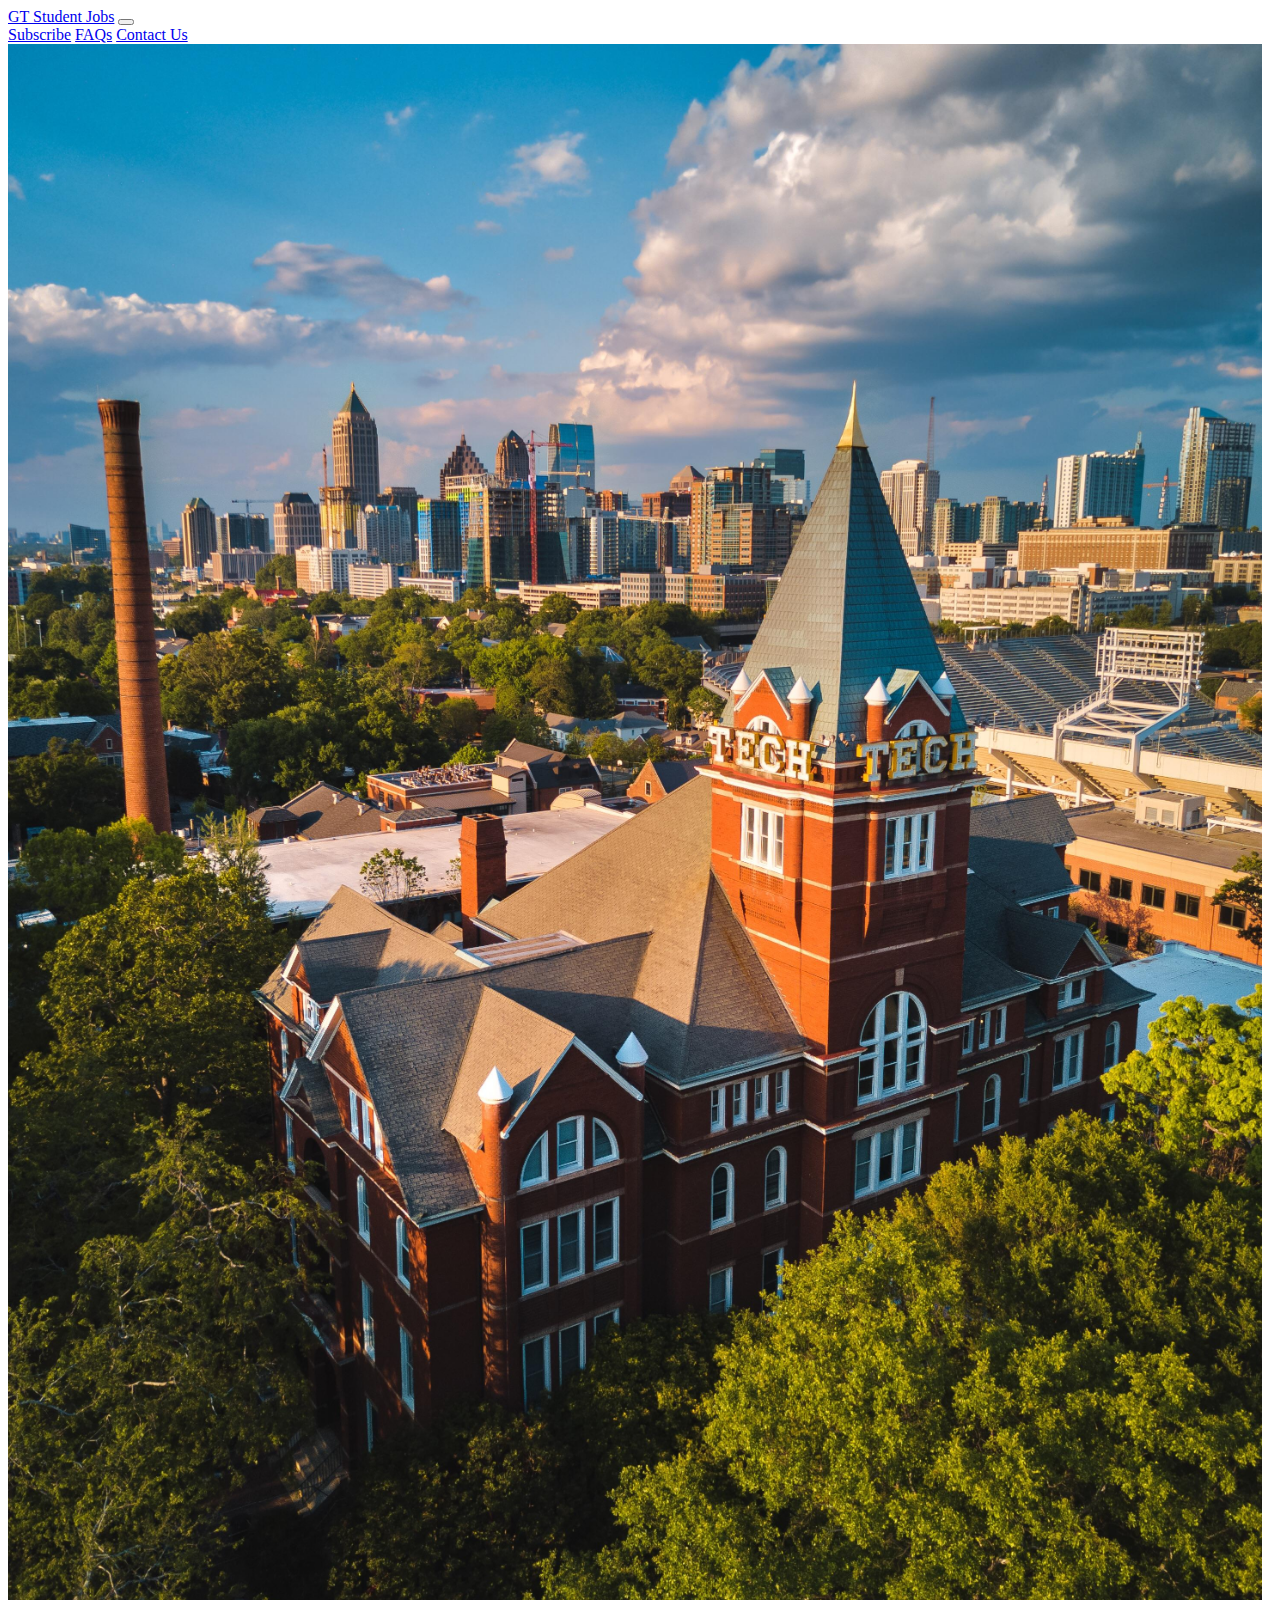
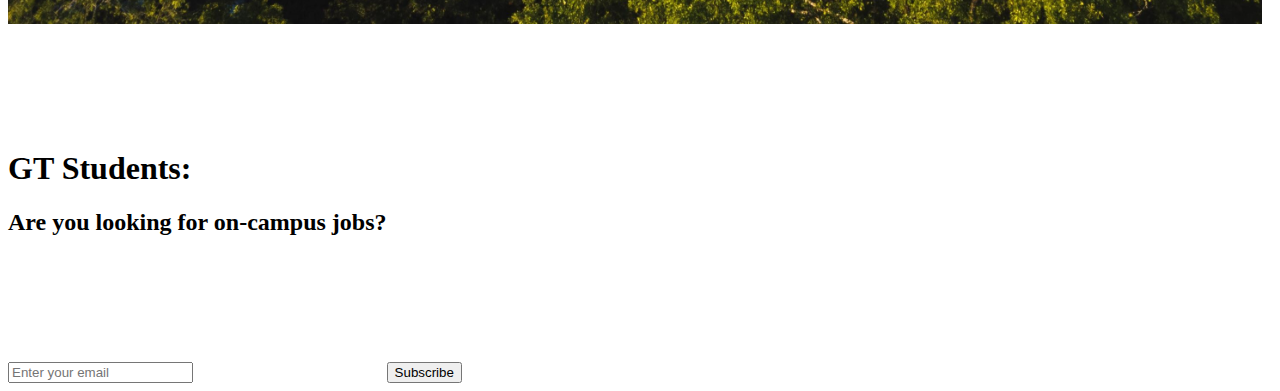
<file: index.html>
<!DOCTYPE html>

<html>

<head>
    <meta charset="utf-8">
    <meta http-equiv="X-UA-Compatible" content="IE=edge">
    <title></title>
    <meta name="description" content="">
    <meta name="viewport" content="width=device-width, initial-scale=1">
    <link href="https://cdn.jsdelivr.net/npm/bootstrap@5.0.0-beta1/dist/css/bootstrap.min.css" rel="stylesheet" integrity="sha384-giJF6kkoqNQ00vy+HMDP7azOuL0xtbfIcaT9wjKHr8RbDVddVHyTfAAsrekwKmP1" crossorigin="anonymous">
    <link rel="stylesheet" href="main.css">
</head>

<body>
    <nav class="navbar navbar-expand-lg navbar-dark bg-dark">
        <a class="navbar-brand px-5" href="#">GT Student Jobs</a>
        <button class="navbar-toggler" type="button" data-toggle="collapse" data-target="#navbarNavAltMarkup" aria-controls="navbarNavAltMarkup" aria-expanded="false" aria-label="Toggle navigation">
          <span class="navbar-toggler-icon"></span>
        </button>
        <div class="collapse navbar-collapse" id="navbarNavAltMarkup">
            <div class="navbar-nav">
                <a class="nav-item nav-link active px-5" href="#">Subscribe</a>
                <a class="nav-item nav-link px-5" href="#">FAQs</a>
                <a class="nav-item nav-link px-5" href="#">Contact Us</a>
            </div>
        </div>
    </nav>
    <div class="container content">
        <div class="row">
            <div class="col-sm fill">
                <img src="gt.jpg" class="" alt="..." style="width:170px;height:auto;margin-right:20px;">
            </div>
            <div class="col-sm" style="margin-top:10%">
                <h1>GT Students: <br></h1>
                <h2>Are you looking for on-campus jobs?</h2>
                <div class="input-group" style="margin-top:10%">
                    <input type="email" class="form-control" placeholder="Enter your email">
                    <span class="input-group-btn">
                    <button class="btn btn-success" type="submit" style="margin-left:15%">Subscribe</button>
                    </span>
                </div>
            </div>
        </div>
    </div>
    </div>

    <script src=" " async defer></script>
    <script src="https://cdn.jsdelivr.net/npm/bootstrap@5.0.0-beta1/dist/js/bootstrap.bundle.min.js " integrity="sha384-ygbV9kiqUc6oa4msXn9868pTtWMgiQaeYH7/t7LECLbyPA2x65Kgf80OJFdroafW " crossorigin="anonymous "></script>
</body>

</html>
</file>
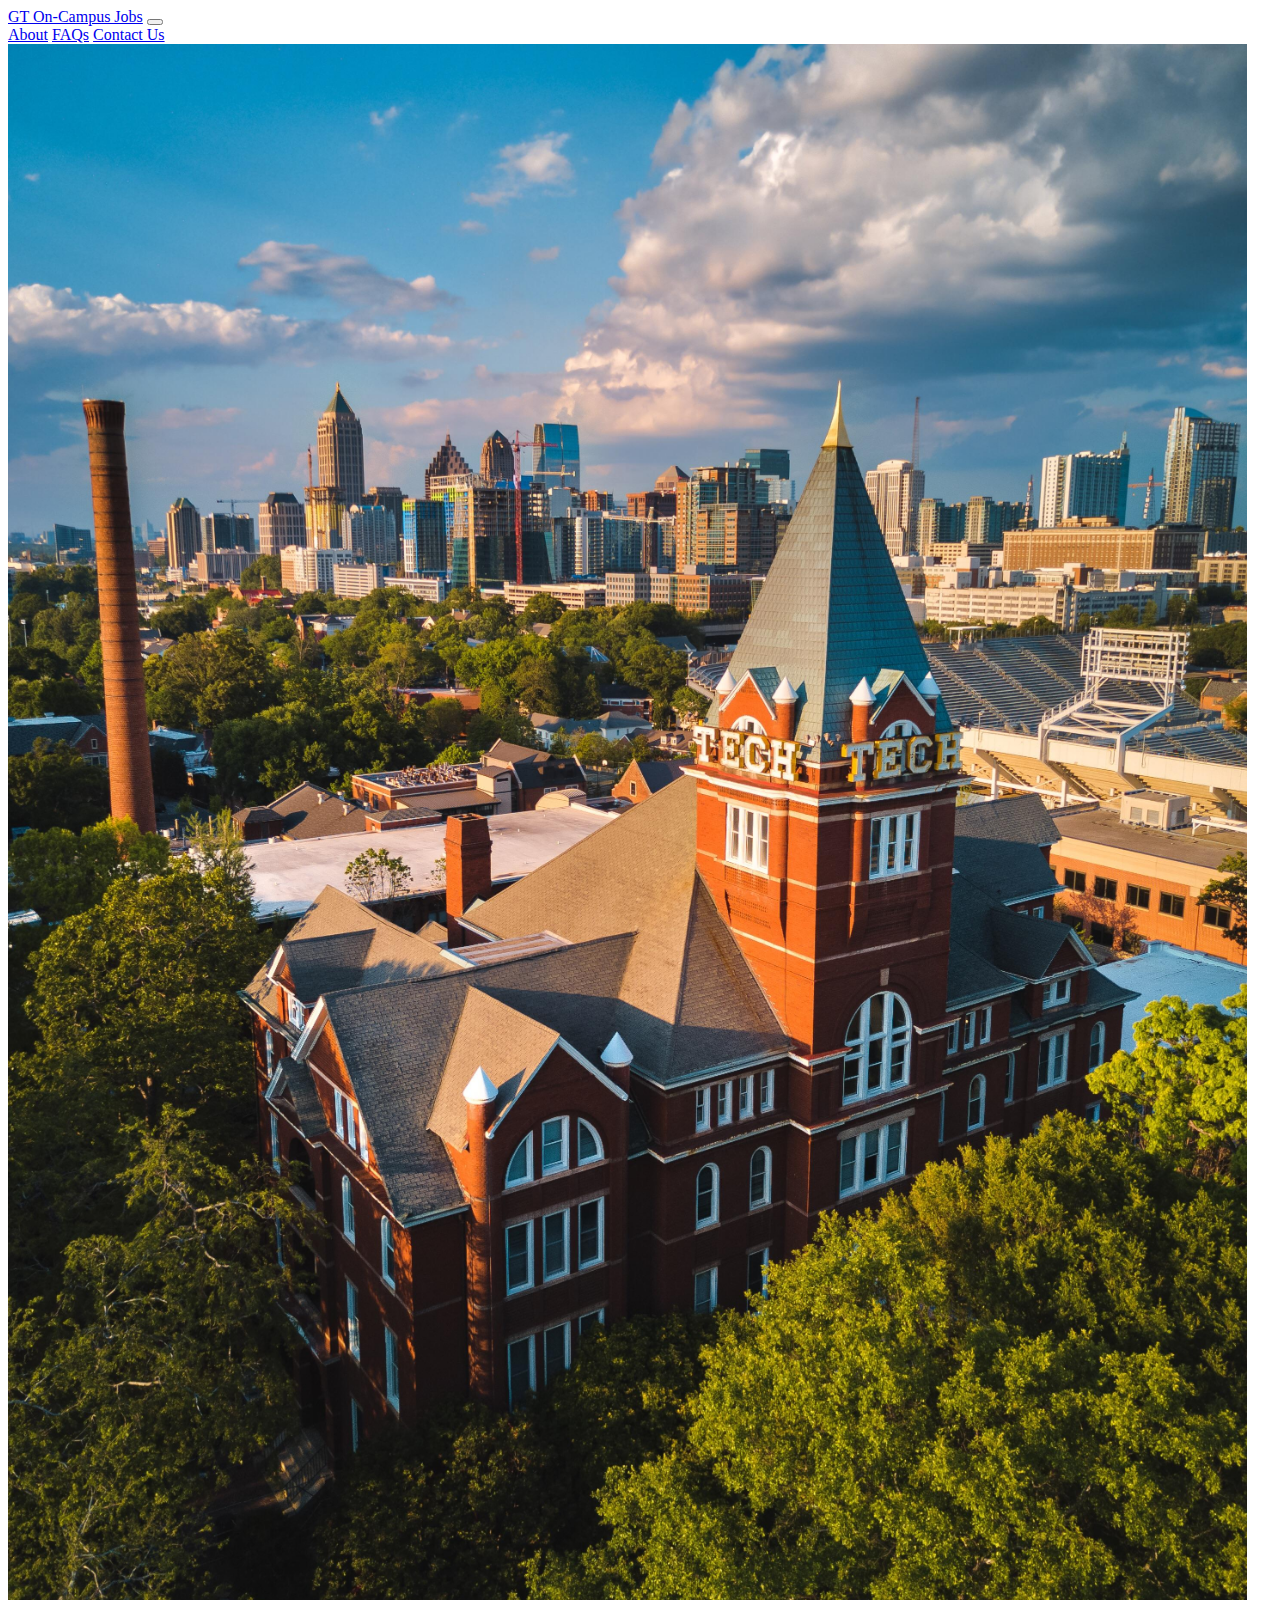
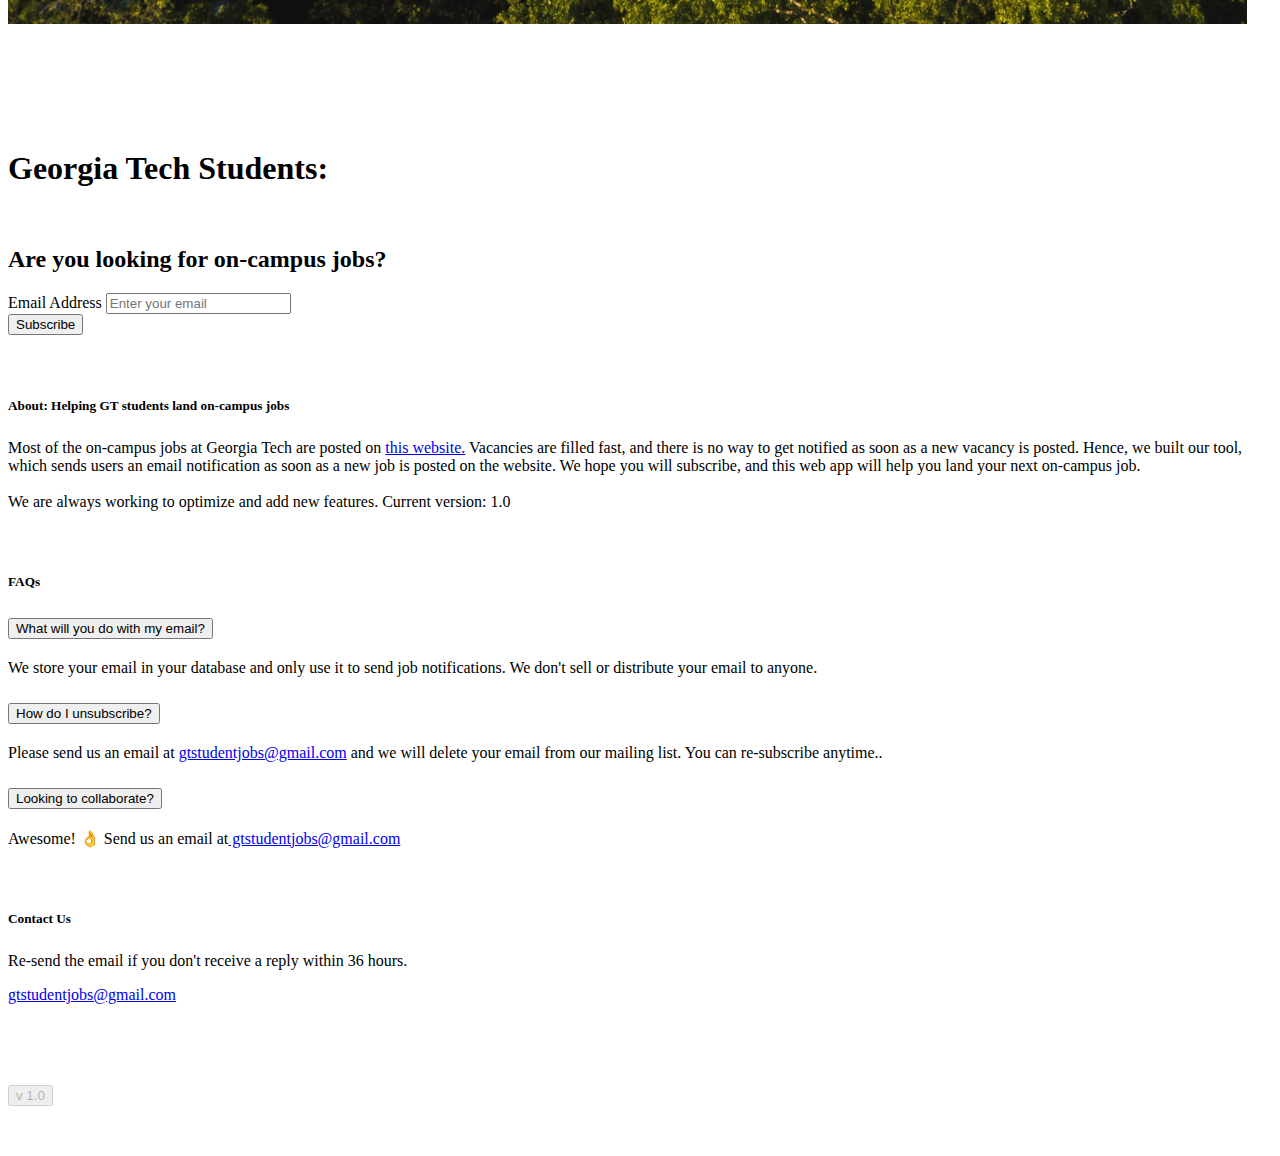
<file: templates/index.html>
<!DOCTYPE html>

<html>

<head>
    <meta charset="utf-8">
    <meta http-equiv="X-UA-Compatible" content="IE=edge">
    <title>GT On-Campus Jobs</title>
    <meta name="description" content="">
    <meta name="viewport" content="width=device-width, initial-scale=1">
    <link href="https://cdn.jsdelivr.net/npm/bootstrap@5.0.0-beta1/dist/css/bootstrap.min.css" rel="stylesheet" integrity="sha384-giJF6kkoqNQ00vy+HMDP7azOuL0xtbfIcaT9wjKHr8RbDVddVHyTfAAsrekwKmP1" crossorigin="anonymous">
    <link rel="stylesheet" href="../static/css/main.css">
    <script src="https://www.google.com/recaptcha/api.js" async defer></script>
</head>

<body>
    <nav class="navbar navbar-expand-lg navbar-dark bg-dark">
        <a class="navbar-brand px-5" href="#">GT On-Campus Jobs</a>
        <button class="navbar-toggler" type="button" data-toggle="collapse" data-target="#navbarNavAltMarkup" aria-controls="navbarNavAltMarkup" aria-expanded="false" aria-label="Toggle navigation">
            <span class="navbar-toggler-icon"></span>
        </button>
        <div class="collapse navbar-collapse" id="navbarNavAltMarkup">
            <div class="navbar-nav">
                <a class="nav-item nav-link px-5" href="#about">About</a>
                <a class="nav-item nav-link px-5" href="#faq">FAQs</a>
                <a class="nav-item nav-link px-5" href="#contact">Contact Us</a>
            </div>
        </div>
    </nav>
    <div class="container" style="margin-left:0px;">
        <div class="row">
            <div class="col-sm fill">
                <img src="../static/img/gt.jpg" class="fill" alt="..." style="width:100%;height:100%;margin-right:50px;">
            </div>
            <div class="col-sm" style="margin-top:10%">
                <h1>Georgia Tech Students: <br><br></h1>
                <h2>Are you looking for on-campus jobs?</h2>
                <form id="subscribe-form" action="/subscribe" method="POST" class="input-group d-flex flex-column mt-5" onsubmit="return onSubmit()">
                    <div class="form-group">
                        <label for="email" class="d-none">Email Address</label>
                        <input type="email" class="form-control" id="email" name="email" placeholder="Enter your email" required>
                    </div>
                    <div class="g-recaptcha my-3" data-sitekey="6LfmWh8aAAAAAE-ClXZmJf9C4lhrqavQc_Rq5_fT"></div>
                    <button class="btn btn-success" type="submit">Subscribe</button>
                </form>

            </div>
        </div>
    </div>

    <div class="container" id="about" style="margin-top:5%;">
        <div class="row">
            <div class="col-md card" style="margin-right:20px;">
                <div class="card-body">
                    <h5 class="card-title">About: Helping GT students land on-campus jobs</h5>
                    <h6 class="card-subtitle mb-2 text-muted"></h6>
                    <p class="card-text">Most of the on-campus jobs at Georgia Tech are posted on
                        <a href="https://studentcenter.gatech.edu/campus-jobs" target="blank">this website.</a> Vacancies are filled fast, and there is no way to get notified as soon as a new vacancy is posted. Hence, we built our tool, which sends users
                        an email notification as soon as a new job is posted on the website. We hope you will subscribe, and this web app will help you land your next on-campus job.<br> <br>We are always working to optimize and add new features. Current
                        version: 1.0
                    </p>
                </div>
            </div>
        </div>
    </div>


    <div class="container" id="faq" style="margin-top: 5%;">
        <h5>FAQs</h5>
        <div class="accordion accordion-flush" id="accordionFlushExample">
            <div class="accordion-item">
                <h2 class="accordion-header" id="flush-headingOne">
                    <button class="accordion-button collapsed" type="button" data-bs-toggle="collapse" data-bs-target="#flush-collapseOne" aria-expanded="false" aria-controls="flush-collapseOne">
              What will you do with my email?
            </button>
                </h2>
                <div id="flush-collapseOne" class="accordion-collapse collapse" aria-labelledby="flush-headingOne" data-bs-parent="#accordionFlushExample">
                    <div class="accordion-body">We store your email in your database and only use it to send job notifications. We don't sell or distribute your email to anyone.</div>
                </div>
            </div>
            <div class="accordion-item">
                <h2 class="accordion-header" id="flush-headingTwo">
                    <button class="accordion-button collapsed" type="button" data-bs-toggle="collapse" data-bs-target="#flush-collapseTwo" aria-expanded="false" aria-controls="flush-collapseTwo">
              How do I unsubscribe?
            </button>
                </h2>
                <div id="flush-collapseTwo" class="accordion-collapse collapse" aria-labelledby="flush-headingTwo" data-bs-parent="#accordionFlushExample">
                    <div class="accordion-body">Please send us an email at <a href="mailto:gtstudentjobs@gmail.com" target="blank">gtstudentjobs@gmail.com</a> and we will delete your email from our mailing list. You can re-subscribe anytime.</a>.<br>
                    </div>
                </div>
            </div>
            <div class="accordion-item">
                <h2 class="accordion-header" id="flush-headingThree">
                    <button class="accordion-button collapsed" type="button" data-bs-toggle="collapse" data-bs-target="#flush-collapseThree" aria-expanded="false" aria-controls="flush-collapseThree">
              Looking to collaborate?
            </button>
                </h2>
                <div id="flush-collapseThree" class="accordion-collapse collapse" aria-labelledby="flush-headingThree" data-bs-parent="#accordionFlushExample">
                    <div class="accordion-body">Awesome! 👌 Send us an email at<a href="mailto:gtstudentjobs@gmail.com" target="blank"> gtstudentjobs@gmail.com</a></div>
                </div>
            </div>
        </div>
    </div>

    <div class="container" id="contact" style="margin-top:5%; margin-bottom:5%">
        <div class="row">
            <div class="col-md card" style="margin-right:20px;">
                <div class="card-body">
                    <h5 class="card-title">Contact Us</h5>
                    <h6 class="card-subtitle mb-2 text-muted"></h6>
                    <p class="card-text">Re-send the email if you don't receive a reply within 36 hours.</p>
                    <a href="mailto:gtstudentjobs@gmail.com" target="blank">gtstudentjobs@gmail.com</a>
                </div>
            </div>
        </div>
    </div>

    <footer class="footer mt-auto py-3 bg-dark">
        <div class="container">
            <div class="row">
                <div class="col">
                    <a href="https://github.com/atush-dhakal/GT-MW-Notifier" target="blank" style="color: white;">View Source Code and license</a>
                </div>
                <div class="col text-center">
                    <button class="btn btn-outline-success" type="button" disabled>
                        <span class="spinner-border spinner-border-sm" role="status" aria-hidden="true"></span>
                        v 1.0
                      </button>
                </div>
                <div class="col" style="color: white;">
                    <p>Developed and maintained By:
                        <a href="https://github.com/atush-dhakal" target="blank" style="color: white;">atush</a>
                        <a href="https://github.com/Nepal-6D48A0" target="blank" style="color: white;">ishan</a>
                        <a href="https://github.com/karkir0003" target="blank" style="color: white;">karthik</a>
                    </p>
                </div>
            </div>
        </div>
    </footer>

    <script src="https://cdn.jsdelivr.net/npm/bootstrap@5.0.0-beta1/dist/js/bootstrap.bundle.min.js " integrity="sha384-ygbV9kiqUc6oa4msXn9868pTtWMgiQaeYH7/t7LECLbyPA2x65Kgf80OJFdroafW " crossorigin="anonymous "></script>
    <script>
        async function sendMessage(e) {
            const form = e.target;
            const data = new FormData(form);
            const xhr = new XMLHttpRequest();

            xhr.open(form.method, form.action);
            xhr.setRequestHeader("Accept", "application/json");
            xhr.onreadystatechange = () => {
                if (xhr.readyState !== XMLHttpRequest.DONE) return;
                if (xhr.status === 200) {
                    window.location.pathname = '/subscribe'
                } else {
                    alert(xhr.response);
                }
            };
            xhr.send(data);
        }

        document.getElementById("subscribe-form").addEventListener("submit", function(e) {
            e.preventDefault();
            sendMessage(e);
        });
    </script>
</body>

</html>
</file>
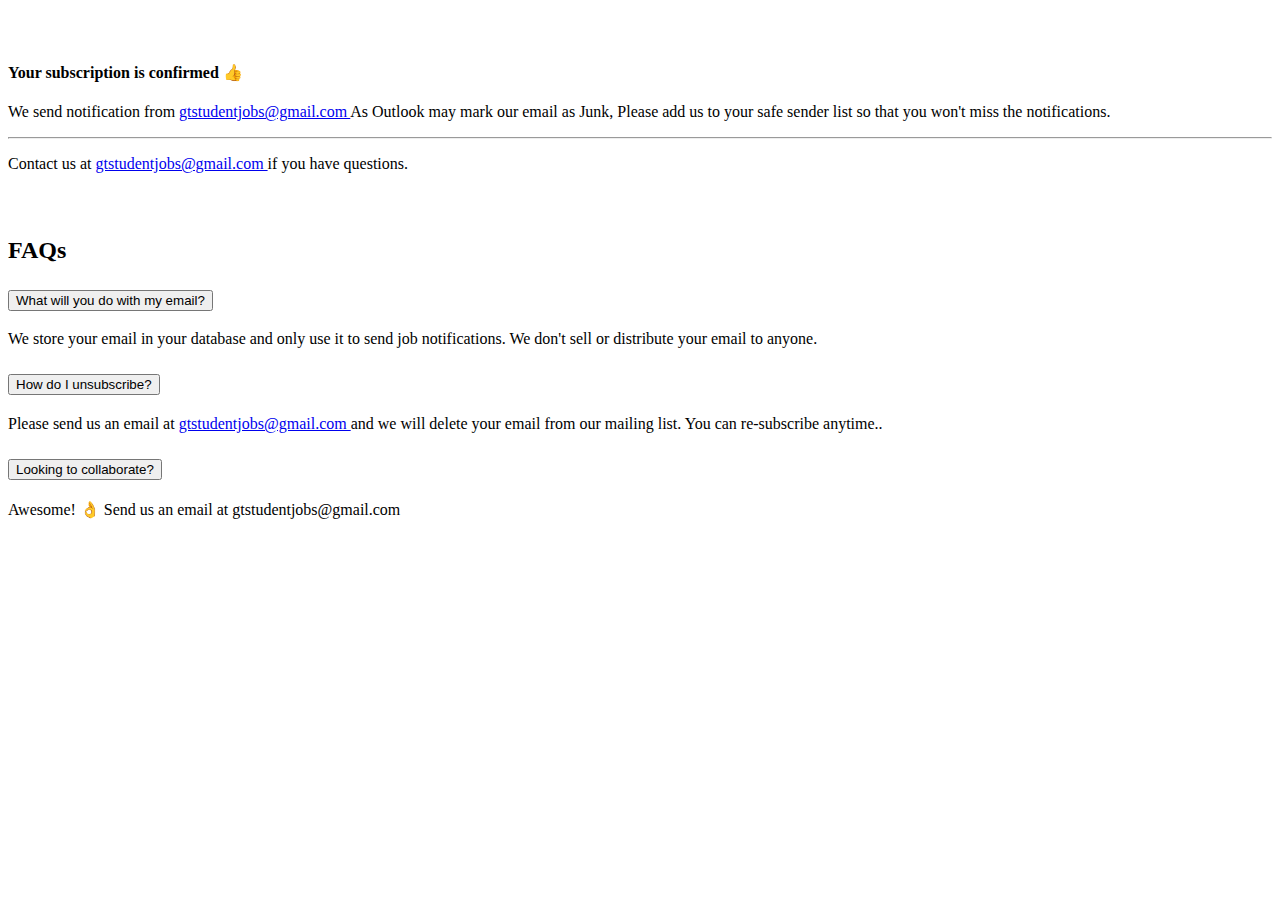
<file: templates/subscribed.html>
<!DOCTYPE html>

<html>

<head>
    <meta charset="utf-8">
    <meta http-equiv="X-UA-Compatible" content="IE=edge">
    <title></title>
    <meta name="description" content="">
    <meta name="viewport" content="width=device-width, initial-scale=1">
    <link href="https://cdn.jsdelivr.net/npm/bootstrap@5.0.0-beta1/dist/css/bootstrap.min.css" rel="stylesheet" integrity="sha384-giJF6kkoqNQ00vy+HMDP7azOuL0xtbfIcaT9wjKHr8RbDVddVHyTfAAsrekwKmP1" crossorigin="anonymous">
    <link rel="stylesheet" href="">
</head>

<body>
    <div class="container" style="margin-top: 5%;">
        <div class="card">
            <!-- <button type="button" class="btn btn-danger">
                Notifications <span class="badge bg-secondary">4</span>
              </button> -->
            <div class="card-body">

                <div class="alert alert-success" role="alert">
                    <h4 class="alert-heading">Your subscription is confirmed 👍</h4>
                    <p>We send notification from <a href="mailto:gtstudentjobs@gmail.com">gtstudentjobs@gmail.com </a>As Outlook may mark our email as Junk, Please add us to your safe sender list so that you won't miss the notifications.</p>
                    <hr>
                    <p class="mb-0">Contact us at <a href="mailto:gtstudentjobs@gmail.com">gtstudentjobs@gmail.com </a>if you have questions.</p>
                </div>
            </div>
        </div>
    </div>

    <div class="container" style="margin-top: 5%;">
        <h2>FAQs</h2>
        <div class="accordion accordion-flush" id="accordionFlushExample">
            <div class="accordion-item">
                <h2 class="accordion-header" id="flush-headingOne">
                    <button class="accordion-button collapsed" type="button" data-bs-toggle="collapse" data-bs-target="#flush-collapseOne" aria-expanded="false" aria-controls="flush-collapseOne">
              What will you do with my email?
            </button>
                </h2>
                <div id="flush-collapseOne" class="accordion-collapse collapse" aria-labelledby="flush-headingOne" data-bs-parent="#accordionFlushExample">
                    <div class="accordion-body">We store your email in your database and only use it to send job notifications. We don't sell or distribute your email to anyone.</div>
                </div>
            </div>
            <div class="accordion-item">
                <h2 class="accordion-header" id="flush-headingTwo">
                    <button class="accordion-button collapsed" type="button" data-bs-toggle="collapse" data-bs-target="#flush-collapseTwo" aria-expanded="false" aria-controls="flush-collapseTwo">
              How do I unsubscribe?
            </button>
                </h2>
                <div id="flush-collapseTwo" class="accordion-collapse collapse" aria-labelledby="flush-headingTwo" data-bs-parent="#accordionFlushExample">
                    <div class="accordion-body">Please send us an email at <a href="mailto:gtstudentjobs@gmail.com">gtstudentjobs@gmail.com </a> and we will delete your email from our mailing list. You can re-subscribe anytime.</a>.<br>
                    </div>
                </div>
            </div>
            <div class="accordion-item">
                <h2 class="accordion-header" id="flush-headingThree">
                    <button class="accordion-button collapsed" type="button" data-bs-toggle="collapse" data-bs-target="#flush-collapseThree" aria-expanded="false" aria-controls="flush-collapseThree">
              Looking to collaborate?
            </button>
                </h2>
                <div id="flush-collapseThree" class="accordion-collapse collapse" aria-labelledby="flush-headingThree" data-bs-parent="#accordionFlushExample">
                    <div class="accordion-body">Awesome! 👌 Send us an email at gtstudentjobs@gmail.com</div>
                </div>
            </div>
        </div>
    </div>




    <script src="https://cdn.jsdelivr.net/npm/bootstrap@5.0.0-beta1/dist/js/bootstrap.bundle.min.js" integrity="sha384-ygbV9kiqUc6oa4msXn9868pTtWMgiQaeYH7/t7LECLbyPA2x65Kgf80OJFdroafW" crossorigin="anonymous"></script>
</body>

</html>
</file>
<file: main.css>
img {
    float: left;
}

.fill {
    display: flex;
    justify-content: center;
    align-items: center;
    overflow: hidden;
}

.fill img {
    flex-shrink: 0;
    min-width: 100%;
    min-height: 100%
}


/* .navbar-nav>li {
    padding-left: 70px;
    padding-right: 30px;
} */


/* .navbar-nav>li {
    margin-left: 30px;
    margin-right: 70;
} */
</file>
<file: static/css/main.css>
img {
    float: left;
}

.fill {
    display: flex;
    justify-content: center;
    align-items: center;
    overflow: hidden;
}

.fill img {
    flex-shrink: 0;
    min-width: 100%;
    min-height: 100%
}


/* .navbar-nav>li {
    padding-left: 70px;
    padding-right: 30px;
} */


/* .navbar-nav>li {
    margin-left: 30px;
    margin-right: 70;
} */
</file>
